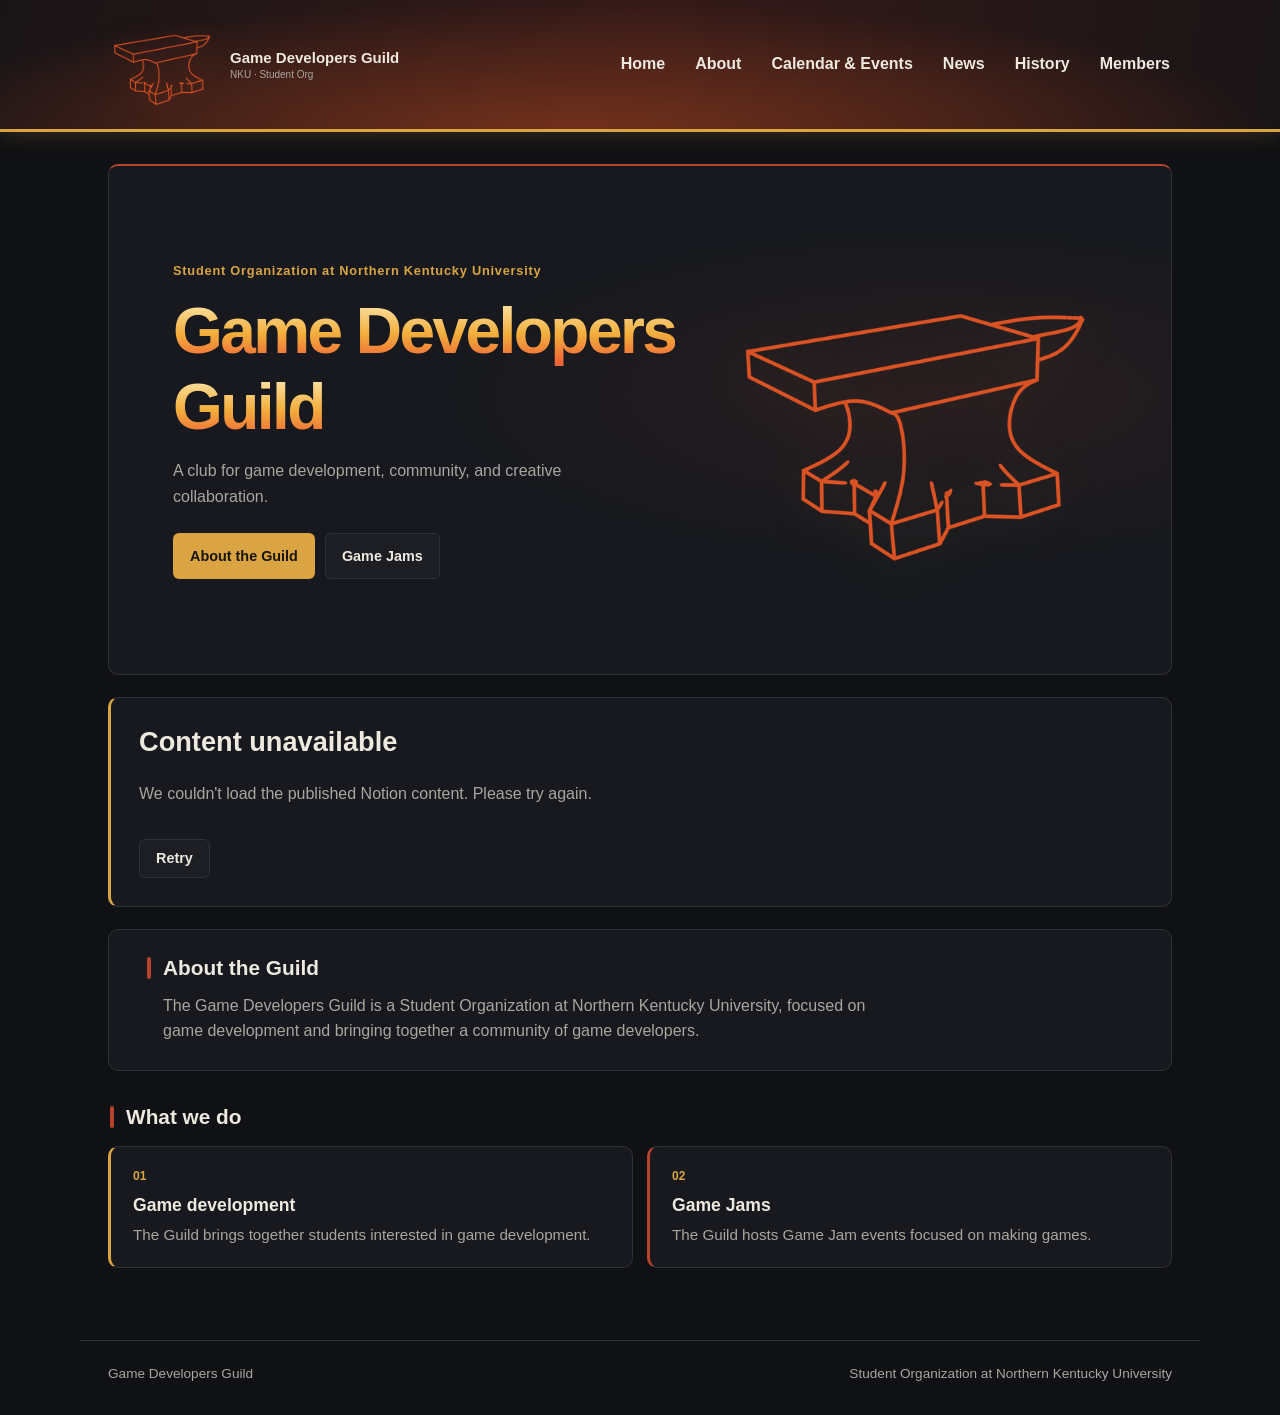
<file: index.html>
<!doctype html>
<html lang="en">
  <head>
    <meta charset="utf-8">
    <meta name="viewport" content="width=device-width, initial-scale=1">
    <meta name="theme-color" content="#101114">
    <meta
      name="description"
      content="The Game Developers Guild is a Student Organization at Northern Kentucky University focused on game development and Game Jams."
    >
    <title>Game Developers Guild | NKU</title>
    <link rel="icon" type="image/png" sizes="64x64" href="./assets/images/favicon.png">
    <link rel="stylesheet" href="./assets/css/styles.css">
    <script type="module" src="./assets/js/navbar.js"></script>
    <script type="module" src="./assets/js/flame-title.js"></script>
    <script type="module" src="./assets/js/events-page.js"></script>
  </head>
  <body>
    <a class="skip-link" href="#main">Skip to content</a>
    <site-navbar></site-navbar>

    <main id="main">
      <section class="hero" id="top" aria-labelledby="hero-title">
        <div class="hero__copy">
          <p class="eyebrow">Student Organization at Northern Kentucky University</p>
          <h1 id="hero-title" class="hero__title" aria-label="Game Developers Guild">
            <span class="hero__title-fallback">Game Developers<br>Guild</span>
            <svg
              class="hero__title-video"
              viewBox="0 0 507 154"
              preserveAspectRatio="none"
              aria-hidden="true"
            >
              <defs>
                <mask id="flame-title-mask" x="0" y="0" width="507" height="154" maskUnits="userSpaceOnUse">
                  <rect width="507" height="154" fill="black"/>
                  <text x="0" y="60.5" fill="white" font-family="Arial, Helvetica, sans-serif" font-size="64" font-weight="700" letter-spacing="-2.56">Game Developers</text>
                  <text x="0" y="137.5" fill="white" font-family="Arial, Helvetica, sans-serif" font-size="64" font-weight="700" letter-spacing="-2.56">Guild</text>
                </mask>
              </defs>
              <foreignObject width="507" height="154" mask="url(#flame-title-mask)">
                <video
                  xmlns="http://www.w3.org/1999/xhtml"
                  class="hero__title-fire"
                  src="./assets/images/FlamingBackground_Animated_A.mp4"
                  muted
                  loop
                  playsinline
                  preload="metadata"
                ></video>
              </foreignObject>
            </svg>
          </h1>
          <p class="hero__description">
            A club for game development, community, and creative collaboration.
          </p>
          <div class="hero__links">
            <a class="button button--gold" href="#about">About the Guild</a>
            <a class="button button--quiet" href="#game-jams">Game Jams</a>
          </div>
        </div>

        <img
          class="hero__art"
          src="./assets/images/guild-logo-joey.png"
          alt=""
          aria-hidden="true"
        >
      </section>

      <section class="current-event content-panel" id="current-event" aria-labelledby="current-event-title" aria-live="polite">
        <h2 id="current-event-title">Events</h2>
        <p role="status">Loading published events…</p>
        <a class="button button--quiet" href="./calendar.html">Calendar &amp; Events</a>
      </section>
      <noscript><p>Enable JavaScript to load published events from Notion.</p></noscript>

      <section class="content-panel about" id="about" aria-labelledby="about-title">
        <div class="section-heading">
          <span class="section-heading__rule" aria-hidden="true"></span>
          <h2 id="about-title">About the Guild</h2>
        </div>
        <p>
          The Game Developers Guild is a Student Organization at Northern Kentucky
          University, focused on game development and bringing together a community
          of game developers.
        </p>
      </section>

      <section class="activities" aria-labelledby="activities-title">
        <div class="section-heading">
          <span class="section-heading__rule" aria-hidden="true"></span>
          <h2 id="activities-title">What we do</h2>
        </div>
        <div class="activity-grid">
          <article class="activity-card">
            <span class="activity-card__number">01</span>
            <h3>Game development</h3>
            <p>The Guild brings together students interested in game development.</p>
          </article>
          <article class="activity-card" id="game-jams">
            <span class="activity-card__number">02</span>
            <h3>Game Jams</h3>
            <p>The Guild hosts Game Jam events focused on making games.</p>
          </article>
        </div>
      </section>
    </main>

    <footer class="footer">
      <span>Game Developers Guild</span>
      <span>Student Organization at Northern Kentucky University</span>
    </footer>
  </body>
</html>
</file>
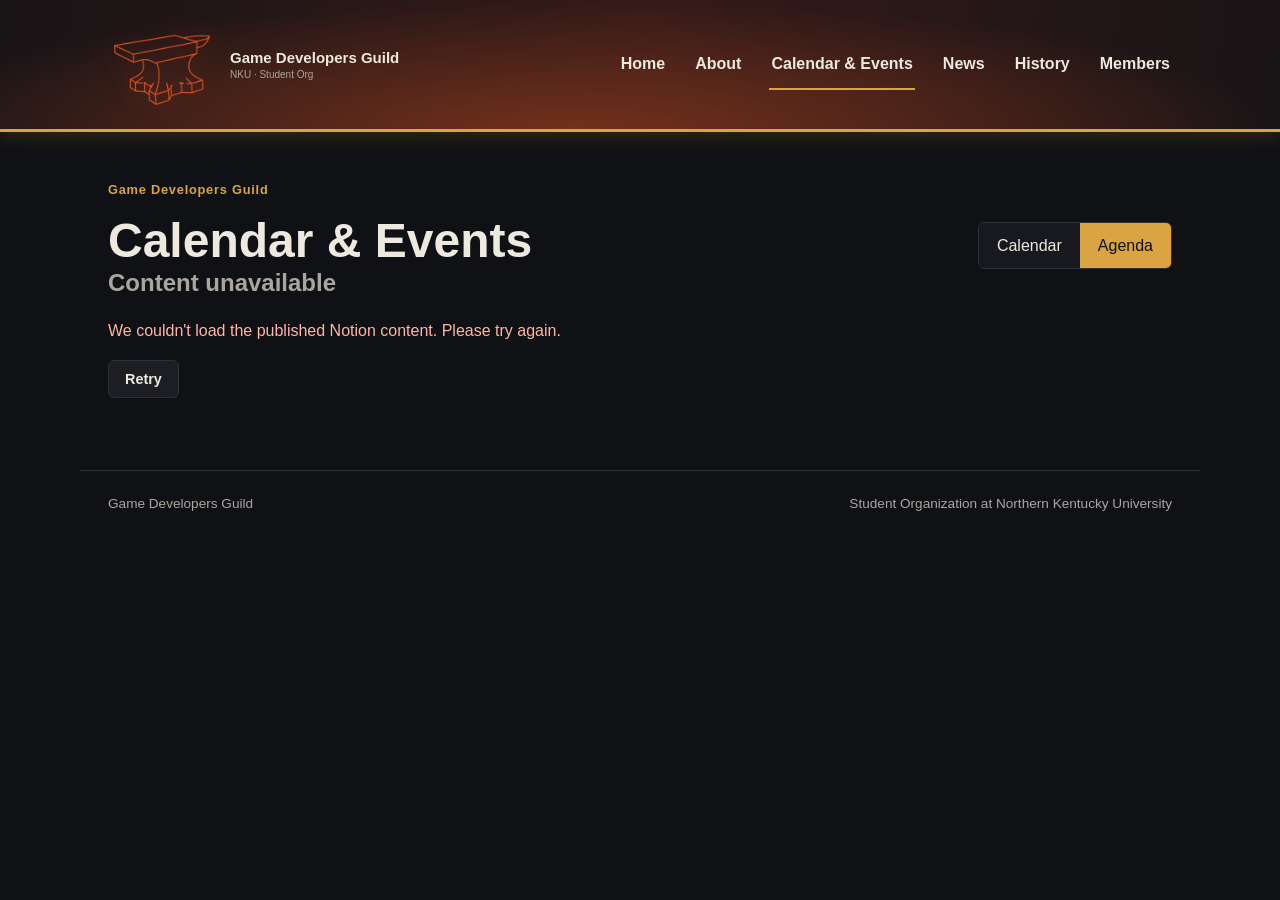
<file: calendar.html>
<!doctype html>
<html lang="en">
  <head>
    <meta charset="utf-8">
    <meta name="viewport" content="width=device-width, initial-scale=1">
    <meta name="theme-color" content="#101114">
    <meta name="description" content="Published Game Developers Guild events and calendar.">
    <title>Calendar &amp; Events | Game Developers Guild</title>
    <link rel="icon" type="image/png" sizes="64x64" href="./assets/images/favicon.png">
    <link rel="stylesheet" href="./assets/css/styles.css">
    <link rel="stylesheet" href="./assets/css/events.css">
    <script type="module" src="./assets/js/navbar.js"></script>
    <script type="module" src="./assets/js/events-page.js"></script>
  </head>
  <body>
    <a class="skip-link" href="#main">Skip to content</a>
    <site-navbar></site-navbar>
    <main id="main" class="events-page">
      <header class="events-heading">
        <div><p class="eyebrow">Game Developers Guild</p><h1>Calendar &amp; Events</h1></div>
        <div class="view-switch" role="group" aria-label="Calendar view">
          <button type="button" data-view="calendar" aria-pressed="false" aria-controls="semester-calendar">Calendar</button>
          <button type="button" data-view="agenda" aria-pressed="true" aria-controls="semester-agenda">Agenda</button>
        </div>
      </header>
      <div id="feed-status" class="events-note" aria-live="polite"><p role="status">Loading published events…</p></div>
      <div id="semester-calendar" hidden></div>
      <div id="semester-agenda"></div>
      <noscript><p>Enable JavaScript to load published events and calendar views.</p></noscript>
    </main>
    <footer class="footer"><span>Game Developers Guild</span><span>Student Organization at Northern Kentucky University</span></footer>
  </body>
</html>
</file>
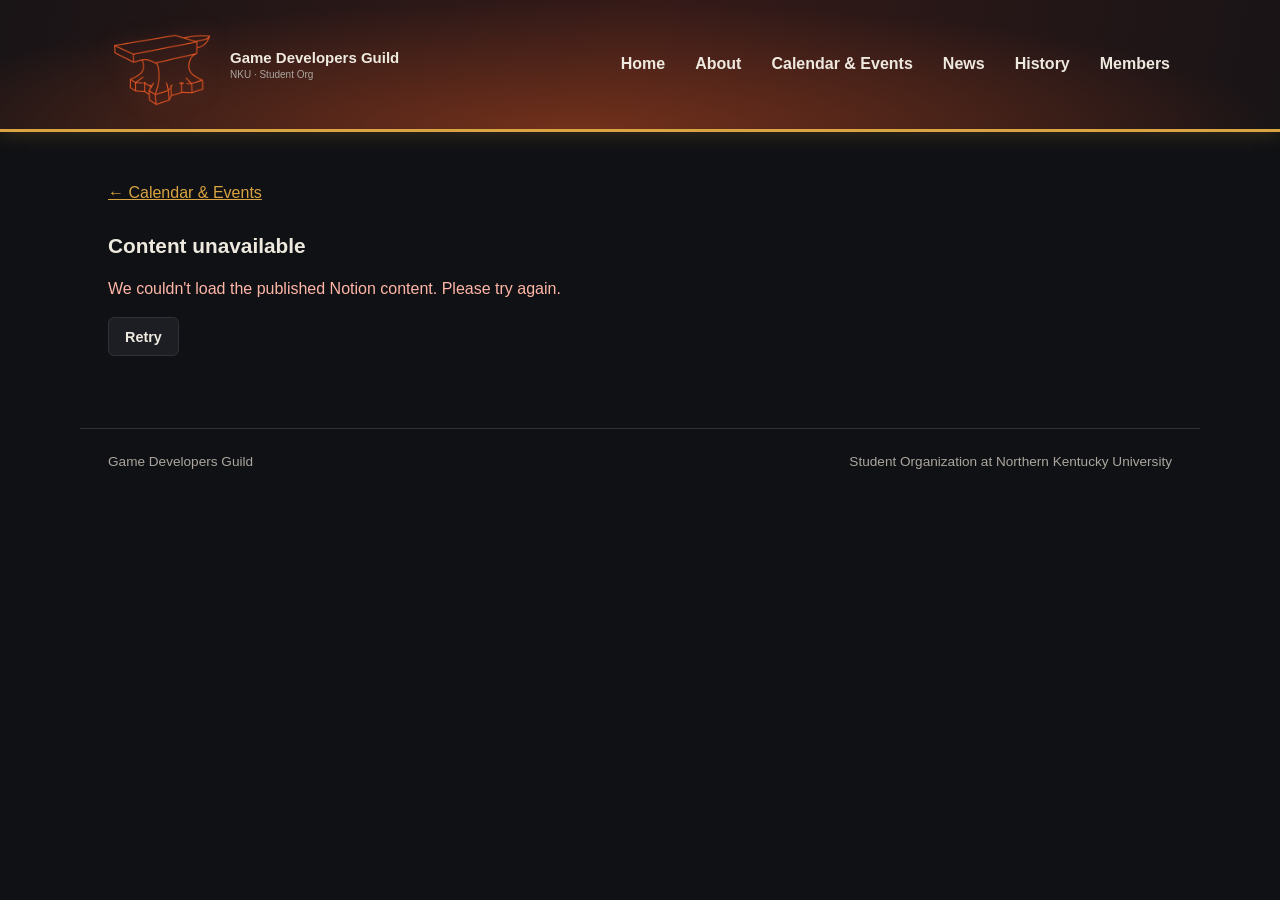
<file: event.html>
<!doctype html>
<html lang="en">
  <head>
    <meta charset="utf-8">
    <meta name="viewport" content="width=device-width, initial-scale=1">
    <meta name="theme-color" content="#101114">
    <meta name="description" content="Game Developers Guild event details and participation information.">
    <title>Event | Game Developers Guild</title>
    <link rel="icon" type="image/png" sizes="64x64" href="./assets/images/favicon.png">
    <link rel="stylesheet" href="./assets/css/styles.css">
    <link rel="stylesheet" href="./assets/css/events.css">
    <script type="module" src="./assets/js/navbar.js"></script>
    <script type="module" src="./assets/js/events-page.js"></script>
  </head>
  <body>
    <a class="skip-link" href="#main">Skip to content</a>
    <site-navbar></site-navbar>
    <main id="main" class="events-page">
      <a class="calendar-back" href="./calendar.html">&larr; Calendar &amp; Events</a>
      <article id="event-detail" class="event-detail" aria-labelledby="event-title" aria-live="polite">
        <h1 id="event-title">Event details</h1><p role="status">Loading published event…</p>
      </article>
      <noscript><p>Enable JavaScript to load published event details.</p></noscript>
    </main>
    <footer class="footer"><span>Game Developers Guild</span><span>Student Organization at Northern Kentucky University</span></footer>
  </body>
</html>
</file>
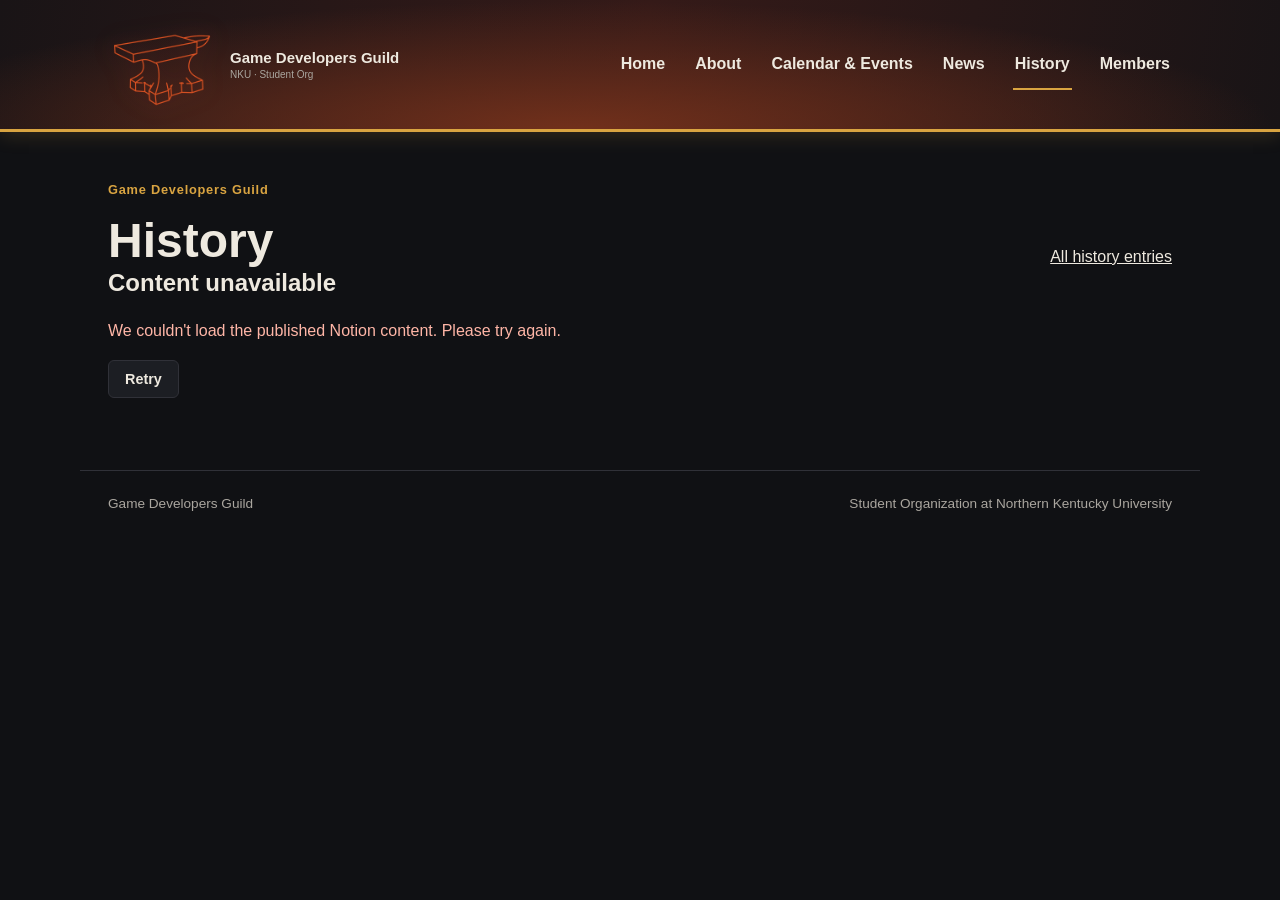
<file: history.html>
<!doctype html>
<html lang="en">
  <head>
    <meta charset="utf-8">
    <meta name="viewport" content="width=device-width, initial-scale=1">
    <meta name="theme-color" content="#101114">
    <meta name="description" content="Published event history from the Game Developers Guild student organization at NKU.">
    <title>History | Game Developers Guild</title>
    <link rel="icon" type="image/png" sizes="64x64" href="./assets/images/favicon.png">
    <link rel="stylesheet" href="./assets/css/styles.css">
    <link rel="stylesheet" href="./assets/css/events.css">
    <script type="module" src="./assets/js/navbar.js"></script>
    <script type="module" src="./assets/js/history-page.js"></script>
  </head>
  <body>
    <a class="skip-link" href="#main">Skip to content</a>
    <site-navbar></site-navbar>
    <main id="main" class="events-page">
      <header class="events-heading">
        <div><p class="eyebrow">Game Developers Guild</p><h1>History</h1></div>
        <a href="./history.html">All history entries</a>
      </header>
      <div id="history-content" aria-live="polite"><p role="status">Loading published history…</p></div>
      <noscript><p>Enable JavaScript to view published history.</p></noscript>
    </main>
    <footer class="footer"><span>Game Developers Guild</span><span>Student Organization at Northern Kentucky University</span></footer>
  </body>
</html>
</file>
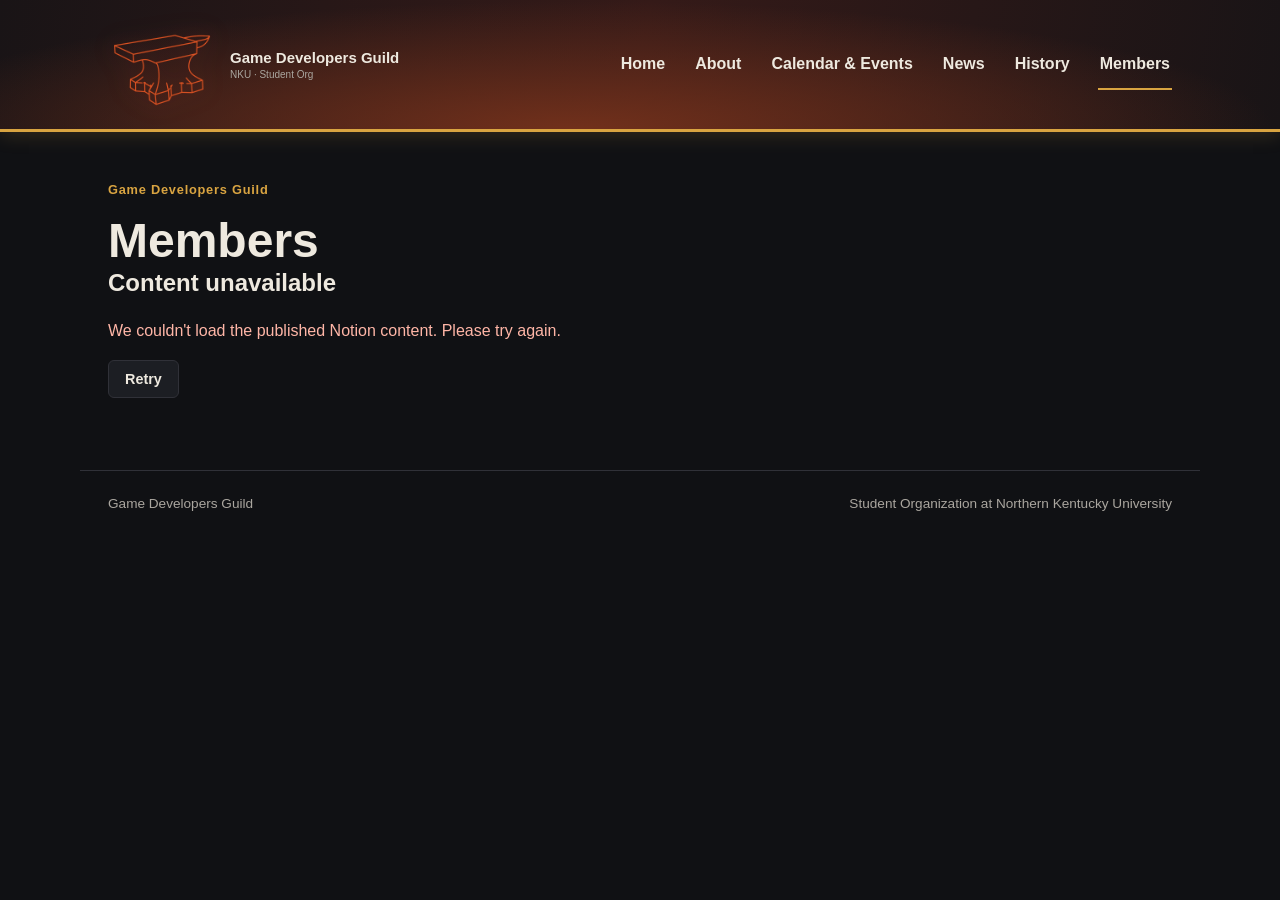
<file: members.html>
<!doctype html>
<html lang="en">
  <head>
    <meta charset="utf-8">
    <meta name="viewport" content="width=device-width, initial-scale=1">
    <meta name="theme-color" content="#101114">
    <meta name="description" content="Meet the members of the Game Developers Guild, a Student Organization at Northern Kentucky University.">
    <title>Members | Game Developers Guild</title>
    <link rel="icon" type="image/png" sizes="64x64" href="./assets/images/favicon.png">
    <link rel="stylesheet" href="./assets/css/styles.css">
    <link rel="stylesheet" href="./assets/css/events.css">
    <link rel="stylesheet" href="./assets/css/members.css">
    <script type="module" src="./assets/js/navbar.js"></script>
    <script type="module" src="./assets/js/members-page.js"></script>
  </head>
  <body>
    <a class="skip-link" href="#main">Skip to content</a>
    <site-navbar></site-navbar>
    <main id="main" class="events-page">
      <header class="events-heading">
        <div><p class="eyebrow">Game Developers Guild</p><h1 id="members-title">Members</h1></div>
        <a href="./members.html" id="all-members" hidden>All members</a>
      </header>
      <div id="members-content" aria-live="polite"><p role="status">Loading member profiles…</p></div>
      <noscript><p>Enable JavaScript to view published member profiles.</p></noscript>
    </main>
    <footer class="footer"><span>Game Developers Guild</span><span>Student Organization at Northern Kentucky University</span></footer>
  </body>
</html>
</file>
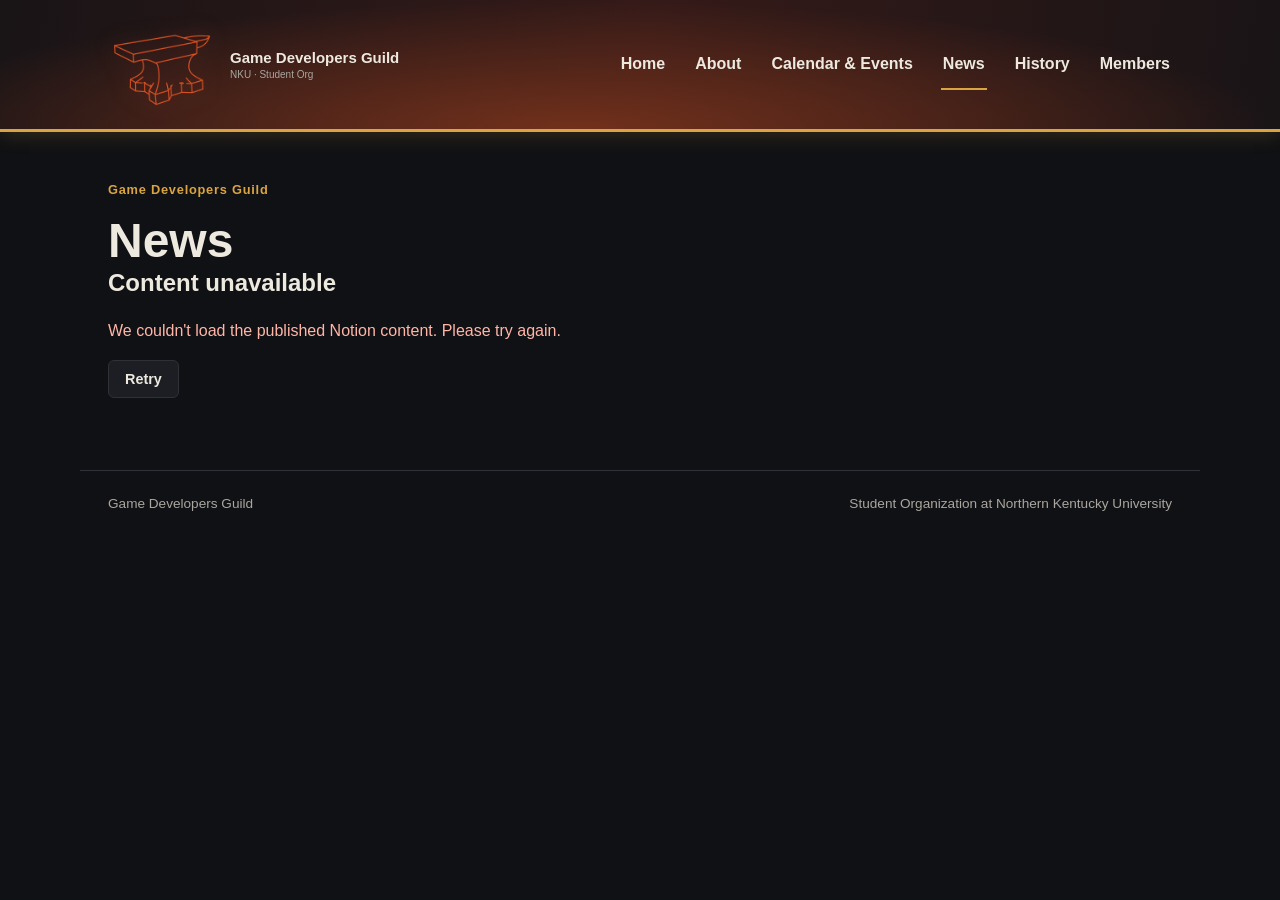
<file: news.html>
<!doctype html>
<html lang="en">
  <head>
    <meta charset="utf-8">
    <meta name="viewport" content="width=device-width, initial-scale=1">
    <meta name="theme-color" content="#101114">
    <meta name="description" content="News from the Game Developers Guild student organization at NKU.">
    <title>News | Game Developers Guild</title>
    <link rel="icon" type="image/png" sizes="64x64" href="./assets/images/favicon.png">
    <link rel="stylesheet" href="./assets/css/styles.css">
    <link rel="stylesheet" href="./assets/css/events.css">
    <link rel="stylesheet" href="./assets/css/news.css">
    <script type="module" src="./assets/js/navbar.js"></script>
    <script type="module" src="./assets/js/news-page.js"></script>
  </head>
  <body>
    <a class="skip-link" href="#main">Skip to content</a>
    <site-navbar></site-navbar>
    <main id="main" class="events-page">
      <header class="events-heading">
        <div><p class="eyebrow">Game Developers Guild</p><h1 id="news-title">News</h1></div>
        <a id="all-news" href="./news.html" hidden>All news articles</a>
      </header>
      <div id="news-content" aria-live="polite"><p role="status">Loading published news...</p></div>
      <noscript><p>Enable JavaScript to view published news.</p></noscript>
    </main>
    <footer class="footer"><span>Game Developers Guild</span><span>Student Organization at Northern Kentucky University</span></footer>
  </body>
</html>
</file>
<file: assets/css/styles.css>
:root {
  color-scheme: dark;
  --background: #101114;
  --surface: #17191e;
  --surface-raised: #1c1e23;
  --border: #303138;
  --text: #eee9df;
  --muted: #aaa69f;
  --gold: #d9a441;
  --red: #b9422d;
  --body: Arial, Helvetica, sans-serif;
}

* {
  box-sizing: border-box;
}

html {
  scroll-behavior: smooth;
}

body {
  background: var(--background);
  color: var(--text);
  font-family: var(--body);
  line-height: 1.6;
  margin: 0;
}

a {
  color: inherit;
}

a:focus-visible,
button:focus-visible {
  outline: 2px solid var(--gold);
  outline-offset: 4px;
}

.skip-link {
  background: var(--gold);
  color: var(--background);
  left: 1rem;
  padding: .6rem .8rem;
  position: fixed;
  top: 1rem;
  transform: translateY(-160%);
  z-index: 20;
}

.skip-link:focus {
  transform: translateY(0);
}

main {
  margin: 0 auto;
  max-width: 1120px;
  padding: 32px 28px 72px;
}

.hero {
  align-items: center;
  background:
    radial-gradient(ellipse at 78% 45%, rgba(185, 66, 45, .11), transparent 42%),
    var(--surface);
  border: 1px solid var(--border);
  border-top: 2px solid var(--red);
  border-radius: 10px;
  display: grid;
  gap: 32px;
  grid-template-columns: 1.15fr .85fr;
  min-height: 310px;
  overflow: hidden;
  padding: clamp(30px, 6vw, 64px);
}

.hero__copy {
  max-width: 600px;
}

.eyebrow {
  color: var(--gold);
  font-size: .8rem;
  font-weight: 700;
  letter-spacing: .06em;
  margin: 0 0 .7rem;
}

h1,
h2,
h3,
p {
  margin-top: 0;
}

h1,
h2,
h3 {
  line-height: 1.2;
}

.hero h1 {
  font-size: clamp(2.2rem, 5.4vw, 4rem);
  letter-spacing: -.04em;
  line-height: 1.2;
  margin-bottom: .75rem;
  max-width: 560px;
  position: relative;
}

.hero__title-fallback {
  background: linear-gradient(0deg, #ef6237 5%, #f2ae3c 46%, #fff0c1 100%);
  background-clip: text;
  color: transparent;
  -webkit-background-clip: text;
}

.hero__title-video {
  height: 100%;
  inset: 0;
  opacity: 0;
  overflow: visible;
  pointer-events: none;
  position: absolute;
  transition: opacity .2s ease;
  width: 100%;
}

.hero__title-video.is-playing {
  filter: drop-shadow(0 0 10px rgba(215, 93, 34, .3));
  opacity: 1;
}

.hero__title.has-fire-video .hero__title-fallback {
  visibility: hidden;
}

.hero__title-fire {
  filter: brightness(3.5) saturate(1.7) contrast(1.1);
  height: 100%;
  object-fit: cover;
  width: 100%;
}

.hero__description {
  color: var(--muted);
  margin-bottom: 1.5rem;
  max-width: 440px;
}

.hero__links {
  display: flex;
  flex-wrap: wrap;
  gap: 10px;
}

.button {
  border: 1px solid transparent;
  border-radius: 6px;
  display: inline-flex;
  font-size: .9rem;
  font-weight: 700;
  justify-content: center;
  padding: .65rem 1rem;
  text-decoration: none;
  transition: background-color .15s ease, border-color .15s ease;
}

.button--gold {
  background: var(--gold);
  color: #19150e;
}

.button--gold:hover {
  background: #edbd5d;
}

.button--quiet {
  background: var(--surface-raised);
  border-color: var(--border);
  color: var(--text);
}

.button--quiet:hover {
  border-color: var(--gold);
}

.hero__art {
  filter: drop-shadow(0 8px 22px rgba(217, 164, 65, .12));
  min-width: 0;
  object-fit: contain;
  justify-self: center;
  max-height: 380px;
  max-width: 380px;
  width: 100%;
}

.content-panel,
.activity-card {
  background: var(--surface);
  border: 1px solid var(--border);
  border-radius: 10px;
}

.about {
  margin-top: 22px;
  padding: 26px clamp(22px, 4vw, 38px);
}

.current-event {
  border-left: 3px solid var(--gold);
  margin-top: 22px;
  padding: 28px;
}

.current-event h2 { font-size: 1.7rem; }
.current-event h2 a { text-decoration: none; }
.current-event > p:not(.eyebrow) { color: var(--muted); }
.current-event > .button { margin: 16px 8px 0 0; }
.current-event > span { display: block; }
.event-facts { display: grid; gap: 18px; margin: 22px 0; }
.event-facts dt { color: var(--gold); font-size: .85rem; margin-bottom: 4px; }
.event-facts dd { margin: 0; overflow-wrap: anywhere; }

.section-heading {
  align-items: center;
  display: flex;
  gap: 12px;
  margin-bottom: 12px;
}

.section-heading__rule {
  background: var(--red);
  border-radius: 2px;
  flex: 0 0 4px;
  height: 22px;
}

.section-heading h2 {
  font-size: 1.3rem;
  margin: 0;
}

.about > p {
  color: var(--muted);
  margin: 0 0 0 16px;
  max-width: 720px;
}

.activities {
  margin-top: 34px;
}

.activities > .section-heading {
  margin: 0 0 16px 2px;
}

.activity-grid {
  display: grid;
  gap: 14px;
  grid-template-columns: repeat(2, minmax(0, 1fr));
}

.activity-card {
  border-left: 3px solid var(--gold);
  padding: 20px 22px;
}

.activity-card:nth-child(2) {
  border-left-color: var(--red);
}

.activity-card__number {
  color: var(--gold);
  display: block;
  font-size: .75rem;
  font-weight: 700;
  margin-bottom: .55rem;
}

.activity-card h3 {
  font-size: 1.1rem;
  margin-bottom: .45rem;
}

.activity-card p {
  color: var(--muted);
  font-size: .95rem;
  margin: 0;
}

.footer {
  align-items: center;
  border-top: 1px solid var(--border);
  color: var(--muted);
  display: flex;
  flex-wrap: wrap;
  font-size: .85rem;
  gap: 8px 24px;
  justify-content: space-between;
  margin: 0 auto;
  max-width: 1120px;
  padding: 22px 28px 30px;
}

.footer p {
  flex-basis: 100%;
  font-size: .78rem;
  margin: 4px 0 0;
  max-width: 760px;
}

@media (max-width: 680px) {
  main {
    padding: 20px 16px 48px;
  }

  .hero {
    gap: 12px;
    grid-template-columns: minmax(0, 1fr);
    padding: 28px 22px;
  }

  .hero__art {
    justify-self: end;
    max-height: 250px;
    max-width: 250px;
  }

  .activity-grid {
    grid-template-columns: minmax(0, 1fr);
  }

  .footer {
    align-items: flex-start;
    flex-direction: column;
    padding-left: 16px;
    padding-right: 16px;
  }
}

@media (prefers-reduced-motion: reduce) {
  html {
    scroll-behavior: auto;
  }

  *,
  *::before,
  *::after {
    transition-duration: .01ms !important;
  }

  .hero__title-video {
    transition: none;
  }
}
</file>
<file: assets/css/events.css>
[hidden] { display: none !important; }
.events-page { padding-top: 48px; }
.events-heading { align-items: end; display: flex; flex-wrap: wrap; gap: 24px; justify-content: space-between; }
.events-heading h1, .event-detail h1 { font-size: clamp(2rem, 4vw, 3rem); margin: 0; }
.events-note { color: var(--muted); }
.view-switch { border: 1px solid var(--border); border-radius: 6px; display: flex; overflow: hidden; }
.view-switch button { background: var(--surface); border: 0; color: var(--text); cursor: pointer; font: inherit; min-height: 44px; padding: 10px 18px; }
.view-switch button[aria-pressed="true"] { background: var(--gold); color: var(--background); }
.calendar-month, .agenda-month { margin-top: 32px; }
.calendar-scroll { overflow-x: auto; }
.calendar-weekdays, .calendar-grid { display: grid; grid-template-columns: repeat(7, minmax(0, 1fr)); min-width: 840px; }
.calendar-weekdays span { color: var(--muted); padding: 10px; text-align: center; }
.calendar-grid { border-left: 1px solid var(--border); border-top: 1px solid var(--border); }
.calendar-day { background: var(--surface); border-bottom: 1px solid var(--border); border-right: 1px solid var(--border); min-height: 130px; min-width: 0; padding: 10px; }
.calendar-day > time { display: inline-block; margin-bottom: 8px; padding: 1px 5px; }
.calendar-day--today > time { background: var(--gold); color: var(--background); border-radius: 3px; }
.calendar-day--empty { background: var(--background); }
.calendar-event { background: #34231b; border-left: 2px solid var(--red); color: var(--text); display: block; font-size: .8rem; line-height: 1.4; padding: 8px; text-decoration: none; }
.calendar-event small { color: var(--gold); display: block; margin-top: 6px; }
.calendar-event:hover, .agenda-event:hover { border-color: var(--gold); }
.agenda-event { background: var(--surface); border: 1px solid var(--border); border-left: 3px solid var(--red); border-radius: 8px; padding: 22px; }
.agenda-event h3 { margin: 8px 0; }
.agenda-event p { color: var(--muted); }
.agenda-event a, .calendar-back { color: var(--gold); }
.event-status { color: var(--gold); font-size: .85rem; }
.calendar-back { display: inline-block; margin-bottom: 28px; }
.event-detail header { border-bottom: 1px solid var(--border); padding-bottom: 26px; }
.event-detail__body { display: grid; gap: 40px; grid-template-columns: minmax(0, 1.6fr) minmax(0, 1fr); padding-top: 32px; }
.event-detail__body p, .event-detail li { color: var(--muted); }
.event-detail h2 { font-size: 1.3rem; margin-top: 24px; }
.event-detail h2:first-child { margin-top: 0; }
.event-detail li { margin-bottom: 12px; }
.participation-note { background: var(--surface); border-left: 3px solid var(--gold); padding: 18px; }
.published-content { margin-top: 24px; overflow-wrap: anywhere; }
.published-content img, .history-thumbnails img { display: block; height: auto; max-width: 100%; border-radius: 6px; }
.published-content figure { margin: 20px 0; }
.published-content figcaption { color: var(--muted); font-size: .85rem; }
.published-content pre { background: var(--surface); overflow-x: auto; padding: 16px; }
.published-content blockquote, .published-content aside { border-left: 3px solid var(--gold); margin: 16px 0; padding: 12px 18px; }
.published-content a, .history-entry h2 a { color: var(--gold); }
.published-content ol, .published-content ul { padding-left: 24px; }
.feed-error { color: #ffb6a7; }
.history-entry { border-bottom: 1px solid var(--border); margin-top: 30px; padding-bottom: 30px; min-width: 0; }
.history-thumbnails { display: grid; grid-template-columns: repeat(auto-fit, minmax(min(100%, 240px), 1fr)); gap: 16px; margin: 20px 0; }
.history-thumbnails img { max-height: 360px; object-fit: contain; }
.history-link { color: var(--gold); display: block; margin: 10px 0; }
.agenda-event + .agenda-event { margin-top: 14px; }
@media (max-width: 680px) {
  .event-detail__body { grid-template-columns: minmax(0, 1fr); gap: 24px; }
}
</file>
<file: assets/css/members.css>
.member-grid {
  display: grid;
  gap: 24px;
  grid-template-columns: repeat(auto-fill, minmax(min(100%, 280px), 1fr));
  margin-top: 32px;
}

.member-card {
  background: var(--surface);
  border: 1px solid var(--border);
  border-top: 2px solid var(--red);
  border-radius: 10px;
  display: flex;
  flex-direction: column;
  min-width: 0;
  padding: 22px;
}

.member-card h2 {
  font-size: 1.3rem;
  margin: 20px 0 10px;
  overflow-wrap: anywhere;
}

.member-card h2 a {
  color: var(--text);
  text-decoration: none;
}

.member-card h2 a:hover {
  color: var(--gold);
}

.member-card > .button {
  align-self: flex-start;
  margin-top: auto;
}

.member-photo {
  align-items: center;
  aspect-ratio: 1;
  background: var(--surface-raised);
  border: 1px solid var(--border);
  border-radius: 8px;
  display: flex;
  flex-direction: column;
  justify-content: center;
  overflow: hidden;
  width: 100%;
}

.member-photo img {
  display: block;
  height: 100%;
  object-fit: contain;
  width: 100%;
}

.member-initials {
  color: var(--gold);
  font-size: 3rem;
  font-weight: 700;
}

.member-photo-error {
  color: var(--muted);
  font-size: .8rem;
  padding: 0 14px;
  text-align: center;
}

.member-roles {
  display: flex;
  flex-wrap: wrap;
  gap: 6px;
  list-style: none;
  margin: 0 0 12px;
  padding: 0;
}

.member-roles li {
  border: 1px solid var(--border);
  border-radius: 4px;
  color: var(--gold);
  font-size: .8rem;
  overflow-wrap: anywhere;
  padding: 3px 8px;
}

.member-graduation {
  color: var(--muted);
  font-size: .9rem;
  margin-bottom: 20px;
}

.member-profile {
  display: grid;
  gap: 36px;
  grid-template-columns: minmax(0, 280px) minmax(0, 1fr);
  margin-top: 32px;
}

.member-sidebar .member-facts {
  margin-top: 20px;
}

.member-bio {
  margin-top: 0;
  min-width: 0;
}

@media (max-width: 680px) {
  .member-profile {
    grid-template-columns: minmax(0, 1fr);
    gap: 20px;
  }

  .member-sidebar {
    max-width: 320px;
  }
}
</file>
<file: assets/css/news.css>
.news-grid { display: grid; gap: 24px; grid-template-columns: repeat(auto-fill, minmax(min(100%, 300px), 1fr)); margin-top: 30px; }
.news-card { background: var(--surface); border: 1px solid var(--border); border-top: 3px solid var(--red); border-radius: 8px; min-width: 0; overflow-wrap: anywhere; padding: 24px; }
.news-card h2 { font-size: 1.4rem; margin: 0 0 16px; }
.news-card h2 a { color: var(--gold); }
.news-facts, .news-summary { color: var(--muted); }
.news-facts { font-size: .9rem; }
.news-facts p { margin: 8px 0; }
.news-summary { margin: 20px 0; }
.news-article { margin-top: 30px; min-width: 0; overflow-wrap: anywhere; }
#news-title { overflow-wrap: anywhere; }
</file>
